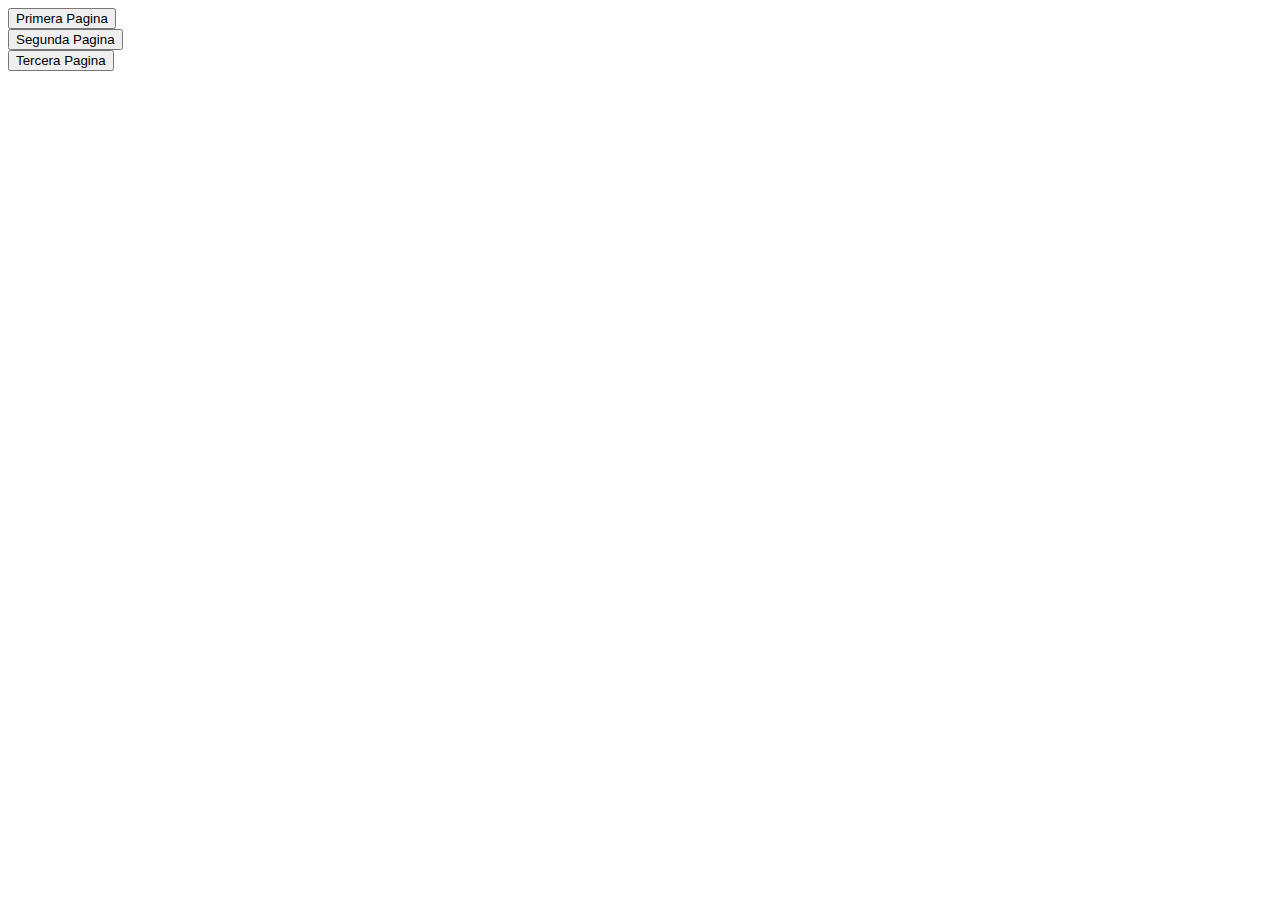
<file: pages/index.html>
<!DOCTYPE html>
<html lang="es">
<head>
    <meta charset="UTF-8">
    <meta name="viewport" content="width=device-width, initial-scale=1.0">
    <title>Laboratorio 1</title>
</head>
<body>
    <button onclick="location.href='primera_pagina.html'">Primera Pagina</button>
    <br>
    <button onclick="location.href='segunda_pagina.html'">Segunda Pagina</button>
    <br>
    <button onclick="location.href='tercera_pagina.html'">Tercera Pagina</button>
</body>
</html>
</file>
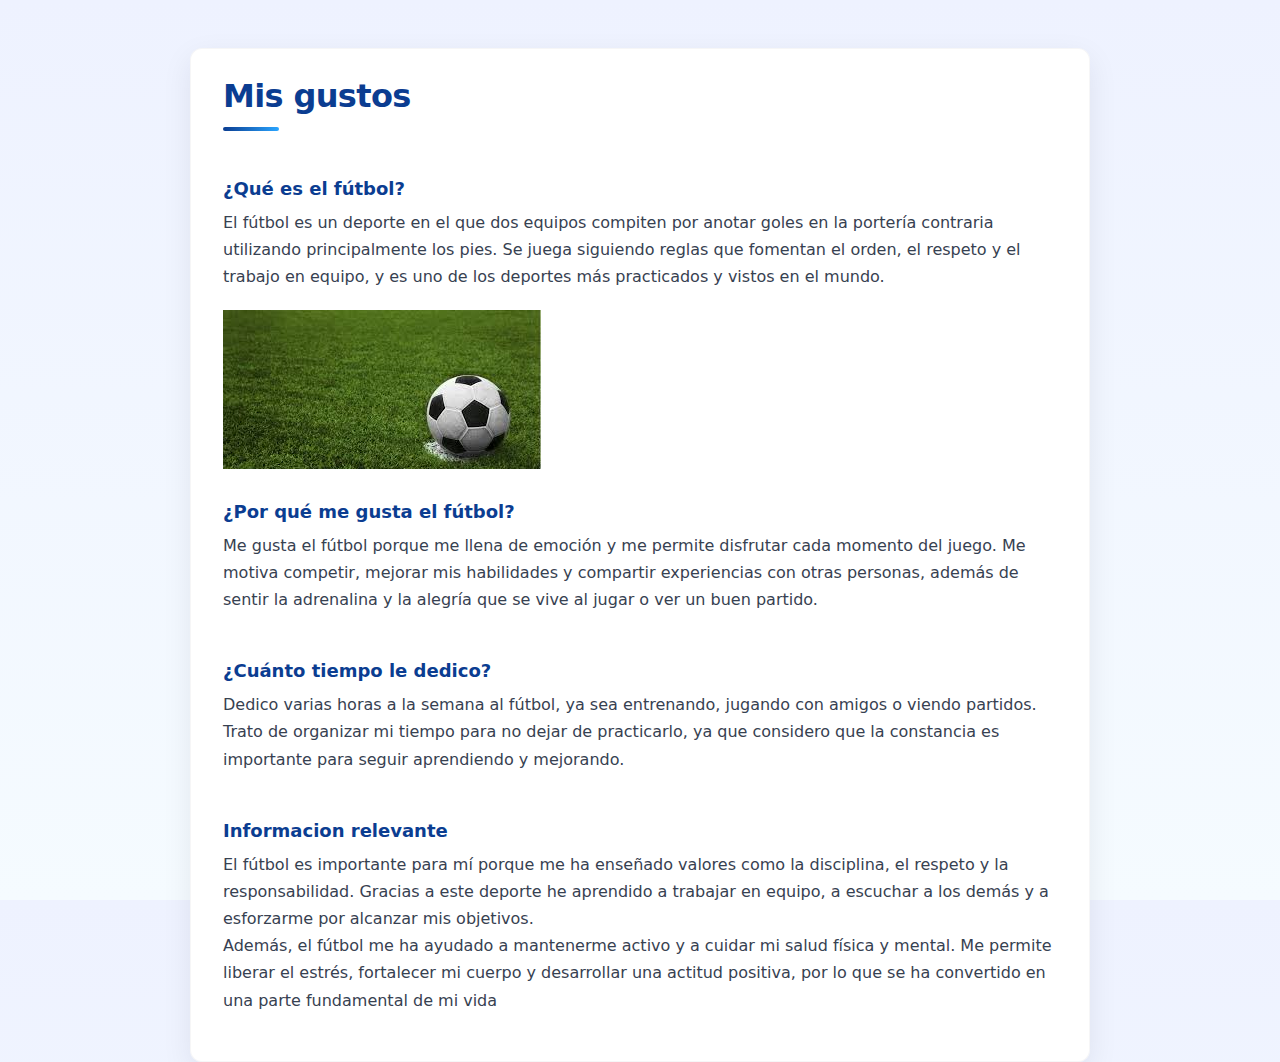
<file: pages/primera_pagina.html>
<!DOCTYPE html>
<html lang="en">
<head>
    <meta charset="UTF-8">
    <meta name="viewport" content="width=device-width, initial-scale=1.0">
    <title>Primera pagina</title>
    <link rel="stylesheet" href="../style/primera_pagina.css">    
</head>
<body>
    <a href=""></a>
    <div class="container">
    <h1>Mis gustos</h1>
    <br>
    <h2>¿Qué es el fútbol?</h2>
    <p>El fútbol es un deporte en el que dos equipos compiten por anotar goles en la portería contraria utilizando principalmente los pies. Se juega siguiendo reglas que fomentan el orden, el respeto y el trabajo en equipo, y es uno de los deportes más practicados y vistos en el mundo.</p>
    <br>
    <img src="../image/futbol.jpg" >
    <h2>¿Por qué me gusta el fútbol?</h2>
    <p>Me gusta el fútbol porque me llena de emoción y me permite disfrutar cada momento del juego. Me motiva competir, mejorar mis habilidades y compartir experiencias con otras personas, además de sentir la adrenalina y la alegría que se vive al jugar o ver un buen partido.</p>
    <br>
    <h2>¿Cuánto tiempo le dedico?</h2>
    <p>Dedico varias horas a la semana al fútbol, ya sea entrenando, jugando con amigos o viendo partidos. Trato de organizar mi tiempo para no dejar de practicarlo, ya que considero que la constancia es importante para seguir aprendiendo y mejorando.</p>
    <br>
    <h2>Informacion relevante</h2>
    <p>El fútbol es importante para mí porque me ha enseñado valores como la disciplina, el respeto y la responsabilidad. Gracias a este deporte he aprendido a trabajar en equipo, a escuchar a los demás y a esforzarme por alcanzar mis objetivos.
    <br>
    Además, el fútbol me ha ayudado a mantenerme activo y a cuidar mi salud física y mental. Me permite liberar el estrés, fortalecer mi cuerpo y desarrollar una actitud positiva, por lo que se ha convertido en una parte fundamental de mi vida</p>
    <br>
    


    </div>
</body>
</html>
</file>
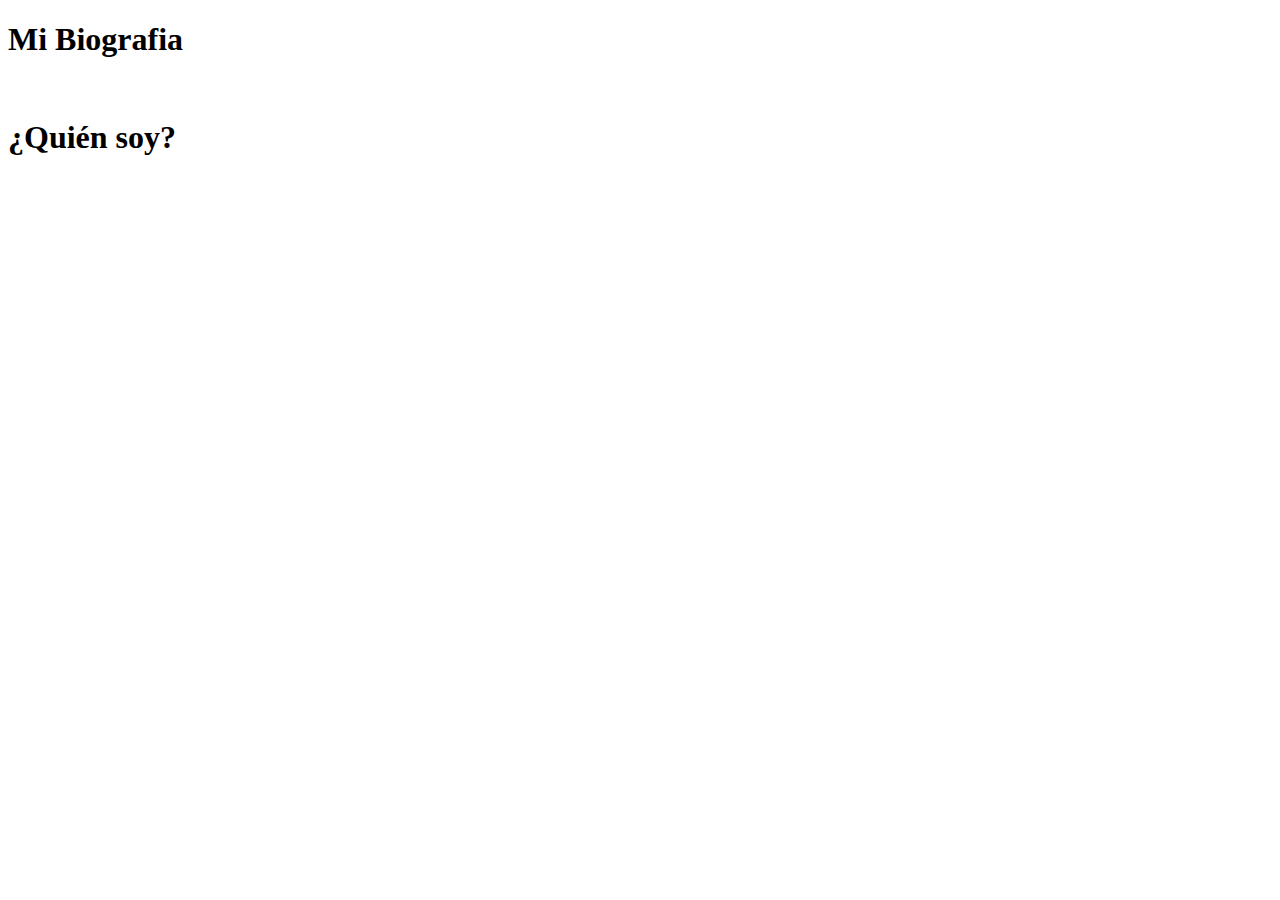
<file: pages/segunda_pagina.html>
<!DOCTYPE html>
<html lang="es">
<head>
    <meta charset="UTF-8">
    <meta name="viewport" content="width=device-width, initial-scale=1.0">
    <title>Segunda Pagina</title>
</head>
<body>
    <h1>Mi Biografia</h1>
    <br>
    <h1>¿Quién soy?</h1>
    <br>
    <p></p>





</body>
</html>
</file>
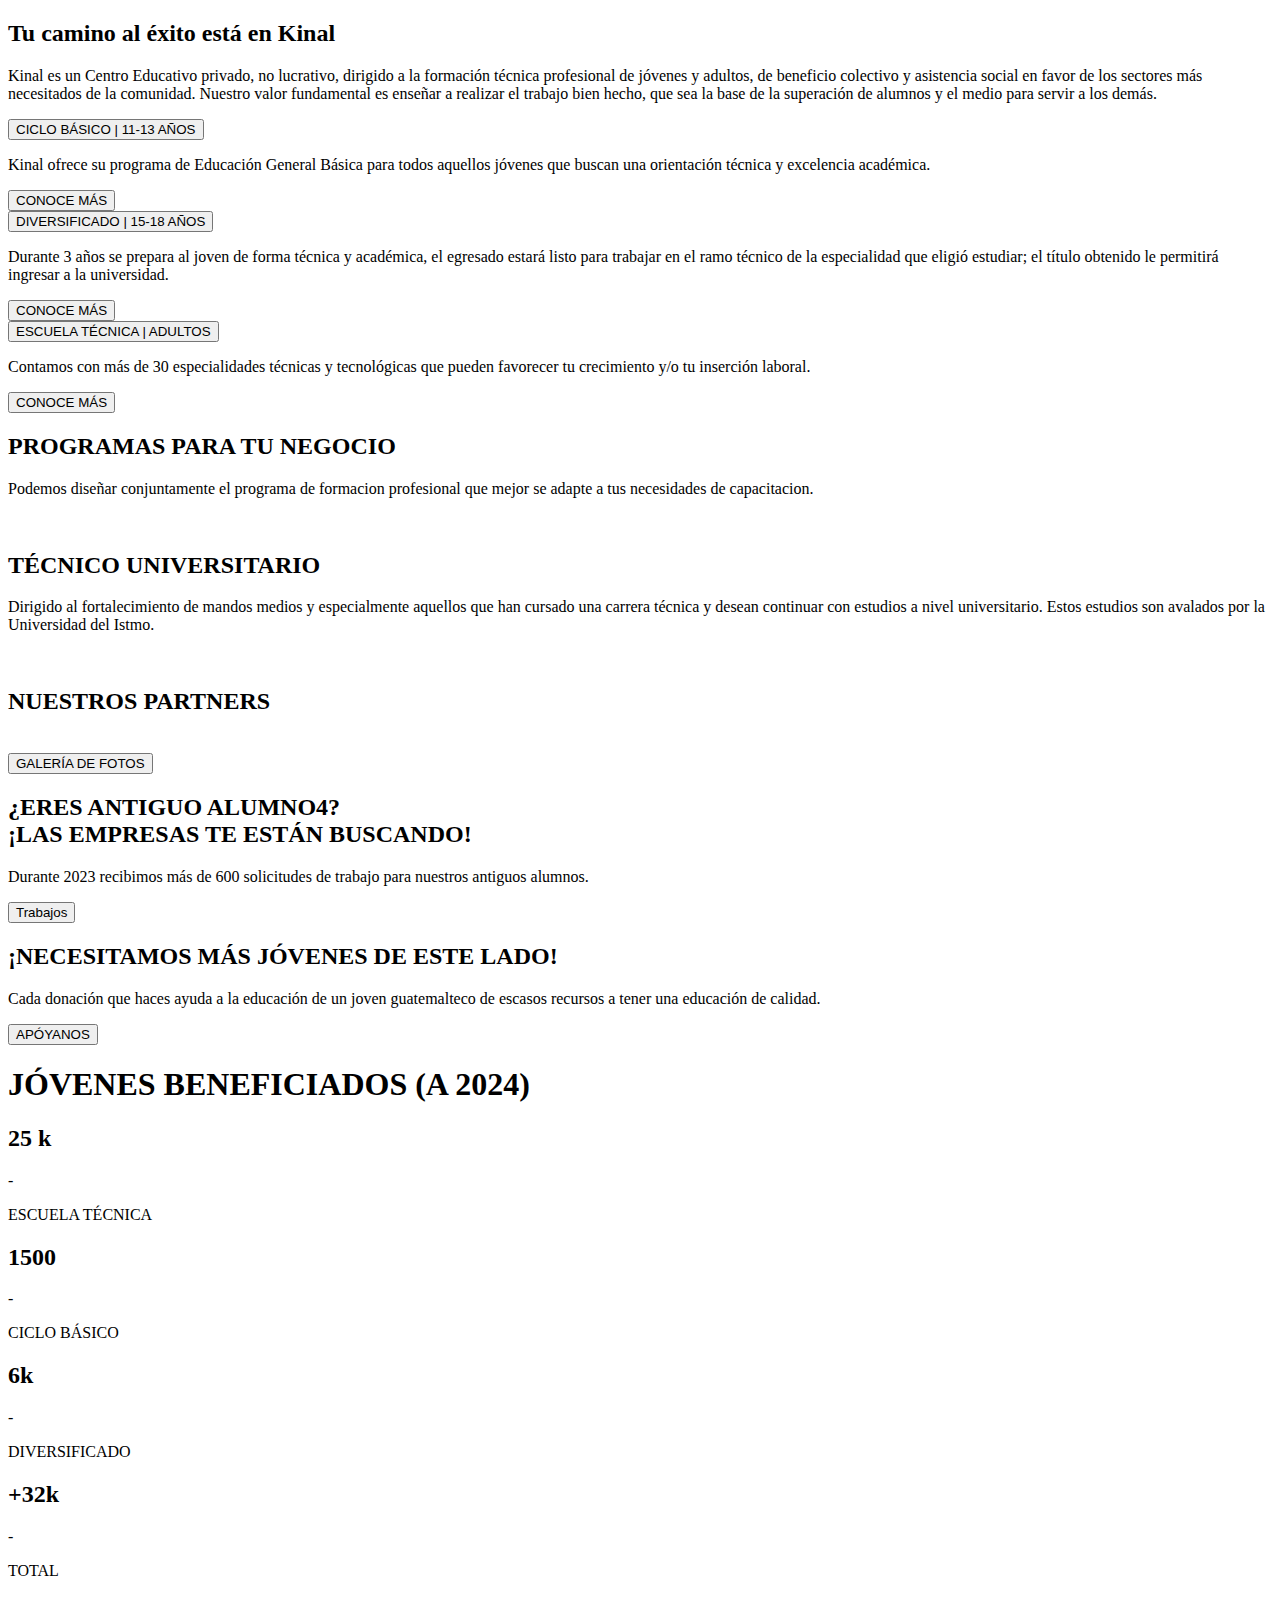
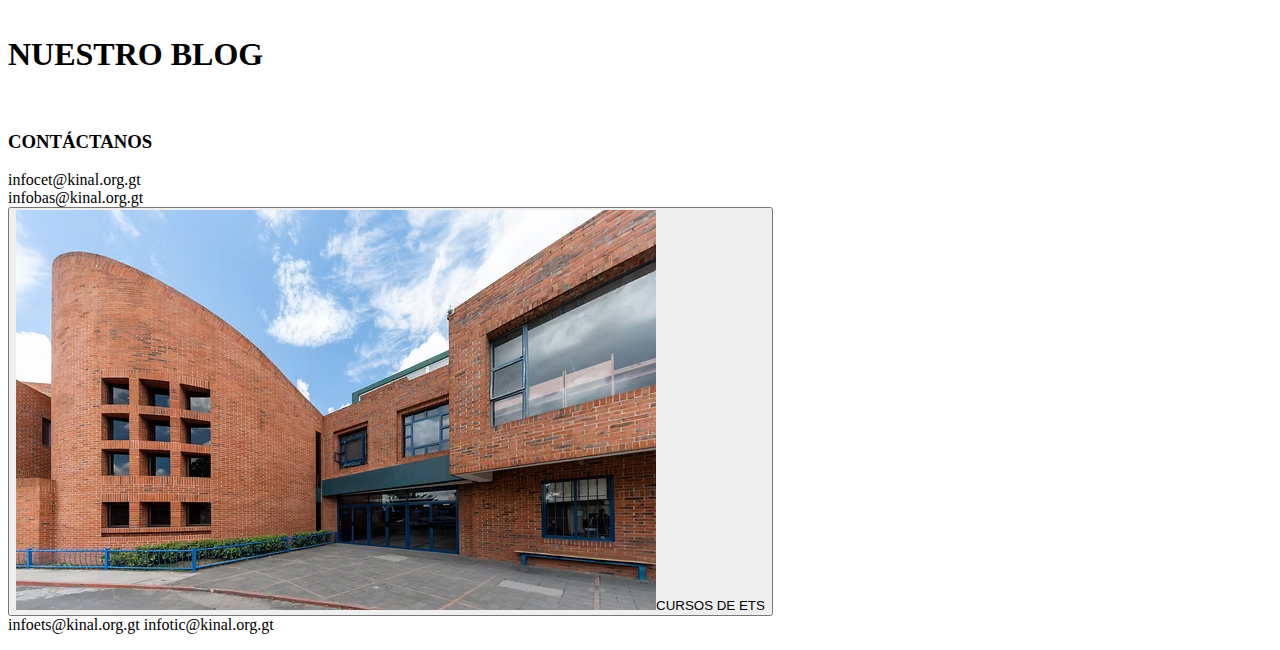
<file: pages/tercera_pagina.html>
<!DOCTYPE html>
<html lang="en">
<head>
    <meta charset="UTF-8">
    <meta name="viewport" content="width=device-width, initial-scale=1.0">
    <title>Tercera pagina</title>
</head>
<body>
    <h2>Tu camino al éxito está en Kinal</h2>
    <p>Kinal es un Centro Educativo privado, no lucrativo, dirigido a la formación técnica profesional de jóvenes y adultos, de beneficio colectivo y asistencia social en favor de los sectores más necesitados de la comunidad.

Nuestro valor fundamental es enseñar a realizar el trabajo bien hecho, que sea la base de la superación de alumnos y el medio para servir a los demás.</p>

    <button onclick="location.href='index.html'">CICLO BÁSICO | 11-13 AÑOS</button>
    <P>Kinal ofrece su programa de Educación General Básica para todos aquellos jóvenes que buscan una orientación técnica y excelencia académica.</P>
    <button onclick="location.href='index.html'">CONOCE MÁS</button>
    <br>
    <button onclick="location.href='index.html'">DIVERSIFICADO | 15-18 AÑOS</button>   
    <p>Durante 3 años se prepara al joven de forma técnica y académica, el egresado estará listo para trabajar en el ramo técnico de la especialidad que eligió estudiar; el título obtenido le permitirá ingresar a la universidad.</p>
    <button onclick="location.href='index.html'">CONOCE MÁS</button>
    <br>
    <button onclick="location.href='index.html'">ESCUELA TÉCNICA | ADULTOS </button>
    <P>Contamos con más de 30 especialidades técnicas y tecnológicas que pueden favorecer tu crecimiento y/o tu inserción laboral.</P>
    <button onclick="location.href='index.html'">CONOCE MÁS</button>   
    <br>

    <h2>PROGRAMAS PARA TU NEGOCIO</h2>
    <p>Podemos diseñar conjuntamente el programa de formacion profesional que mejor se adapte a tus necesidades de capacitacion.</p>
    <br>
    <h2>TÉCNICO UNIVERSITARIO</h2>
    <p>Dirigido al fortalecimiento de mandos medios y especialmente aquellos que han cursado una carrera técnica y desean continuar con estudios a nivel universitario. Estos estudios son avalados por la Universidad del Istmo.</p>
    <br>
    <h2>NUESTROS PARTNERS</h2>
    <br>
    <button onclick="location.href='index.html'">GALERÍA DE FOTOS</button>
    <br>
    <h2>¿ERES ANTIGUO ALUMNO4?<br>¡LAS EMPRESAS TE ESTÁN BUSCANDO!</h2>
    <p>Durante 2023 recibimos más de 600 solicitudes de trabajo para nuestros antiguos alumnos.</p>
    <button onclick="location.href='index.html'">Trabajos</button>
    <br>
    <h2>¡NECESITAMOS MÁS JÓVENES DE ESTE LADO!</h2>
    <p>Cada donación que haces ayuda a la educación de un joven guatemalteco de escasos recursos a tener una educación de calidad.</p>
    <button onclick="location.href='index.html'">APÓYANOS</button>
    <h1>JÓVENES BENEFICIADOS (A 2024)</h1>
    
    <div class="beneficiados">
        <div class="beneficio">
            <h2>25 k</h2>
            <p>-</p>
            <p>ESCUELA TÉCNICA</p>
        </div>
        <div class="beneficio">
            <h2>1500</h2>
            <p>-</p>
            <p>CICLO BÁSICO</p>
        </div>
        <div class="beneficio">
            <h2>6k</h2>
            <p>-</p>
            <p>DIVERSIFICADO</p>
        </div>
        <div class="beneficio">
            <h2>+32k</h2>
            <p>-</p>
            <p>TOTAL</p>
        </div>
    </div>

    <br>
    <h1>NUESTRO BLOG</h1>
    <br>
    <footer>
        <div class="Informacion">
            <h3>CONTÁCTANOS</h3>
            <p>infocet@kinal.org.gt <br>
                infobas@kinal.org.gt <br>
                <button onclick="location.href='index.html'"><img src="../image/blog.avif" >CURSOS DE ETS</button><br>
                infoets@kinal.org.gt
                infotic@kinal.org.gt
            
            </p>

        </div>
    </footer>

</body>
</html>
</file>
<file: style/primera_pagina.css>
/* primera_pagina.css — Estilos mejorados para "Primera pagina" */

:root{
  --bg-start:#eef2ff;
  --bg-end:#f5fbff;
  --accent:#0b3d91;
  --muted:#6b7280;
  --card-bg:rgba(255,255,255,0.95);
}

*{box-sizing:border-box}
html,body{height:100%}
body{
  margin:0;
  font-family: 'Inter', system-ui, -apple-system, 'Segoe UI', Roboto, 'Helvetica Neue', Arial;
  background:linear-gradient(180deg,var(--bg-start),var(--bg-end));
  color:#111827;
  -webkit-font-smoothing:antialiased;
  -moz-osx-font-smoothing:grayscale;
}

.container{
  max-width:900px;
  margin:48px auto;
  padding:28px 32px;
  background:var(--card-bg);
  border-radius:12px;
  box-shadow: 0 10px 30px rgba(13, 24, 50, 0.08);
  border:1px solid rgba(15,23,42,0.04);
}

h1{
  margin:0;
  font-size:2rem;
  color:var(--accent);
  letter-spacing: -0.02em;
}

h2{
  margin-top:28px;
  margin-bottom:8px;
  font-size:1.125rem;
  color:var(--accent);
}

p{
  margin:10px 0 0 0;
  color:#374151;
  line-height:1.7;
}

/* Mejora de la legibilidad en mobile */
@media (max-width:640px){
  .container{margin:20px;padding:18px}
  h1{font-size:1.5rem}
  h2{font-size:1rem}
}

/* Opcionales: mejora visual para los saltos de línea extras */
br{display:block;line-height:8px}

/* Pequeños detalles */
h1::after{content:"";display:block;height:4px;width:56px;background:linear-gradient(90deg,var(--accent),#2aa5ff);margin-top:12px;border-radius:4px}

/* Enlaces y énfasis */
a{color:var(--accent);text-decoration:none}
a:hover{text-decoration:underline}

/* Facilita impresión */
@media print{body{background:white}.container{box-shadow:none;border:none}}

/* Utilidades */
.center{text-align:center}

/* Fin de primera_pagina.css */
</file>
